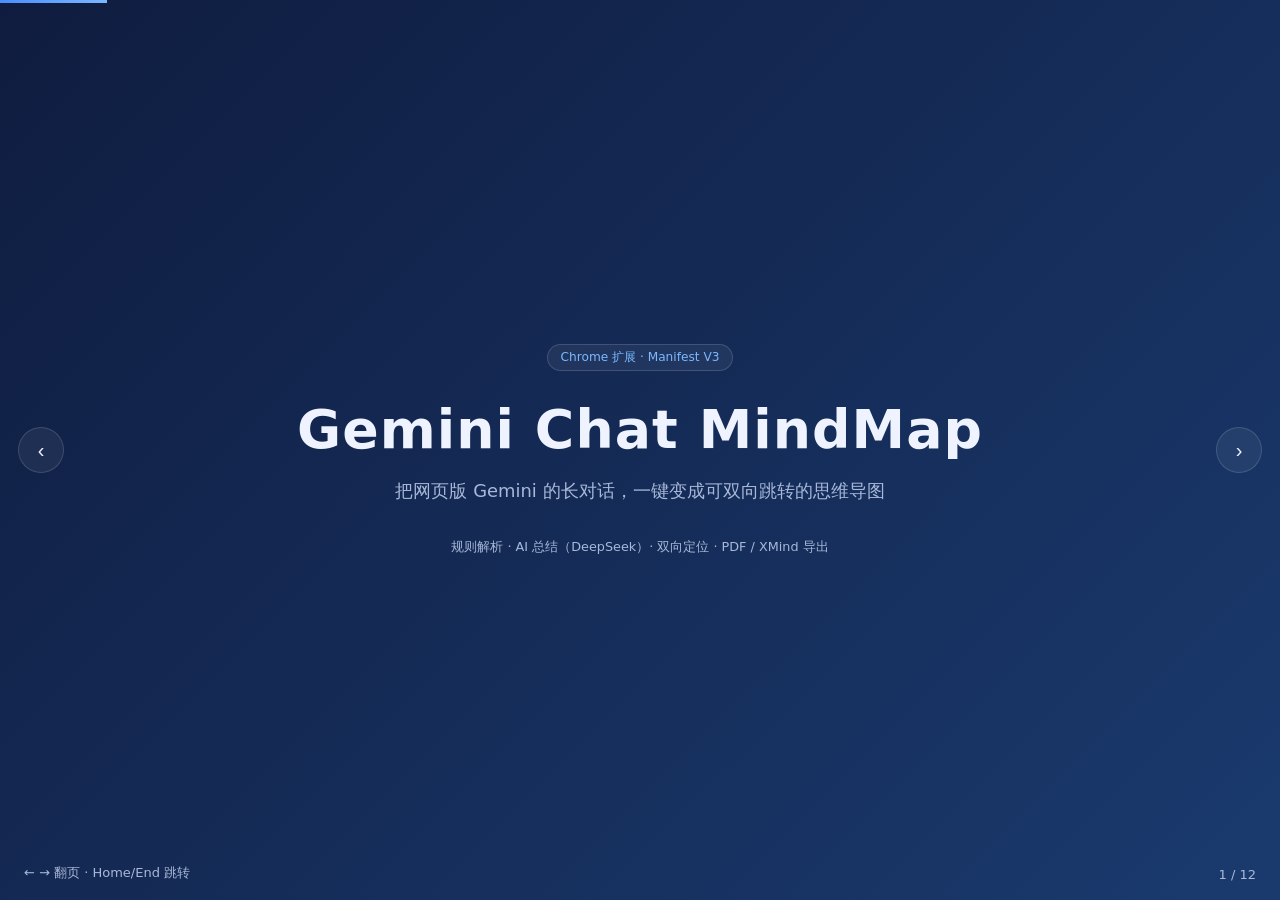
<file: presentation.html>
<!DOCTYPE html>
<html lang="zh-CN">
<head>
<meta charset="UTF-8" />
<meta name="viewport" content="width=device-width, initial-scale=1.0" />
<title>Gemini Chat MindMap · 项目展示</title>
<style>
  :root {
    --bg1: #0f1c3f;
    --bg2: #1a3a6e;
    --accent: #4c8dff;
    --accent2: #7ab8ff;
    --text: #eef3ff;
    --subtle: #a8b8d8;
    --card: rgba(255, 255, 255, 0.06);
    --border: rgba(255, 255, 255, 0.14);
  }
  * { box-sizing: border-box; margin: 0; padding: 0; }
  html, body { height: 100%; overflow: hidden; }
  body {
    font-family: system-ui, -apple-system, 'PingFang SC', 'Microsoft YaHei', sans-serif;
    background: linear-gradient(135deg, var(--bg1), var(--bg2));
    color: var(--text);
  }

  /* ---------- 幻灯片框架 ---------- */
  .deck { height: 100%; position: relative; }
  .slide {
    position: absolute; inset: 0;
    display: flex; flex-direction: column; align-items: center; justify-content: center;
    padding: 6vh 8vw;
    opacity: 0; visibility: hidden;
    transform: translateY(24px);
    transition: opacity .45s ease, transform .45s ease, visibility .45s;
  }
  .slide.active { opacity: 1; visibility: visible; transform: translateY(0); }

  h1 { font-size: 4.2vw; font-weight: 700; letter-spacing: .02em; }
  h2 { font-size: 2.6vw; font-weight: 700; margin-bottom: 4vh; color: var(--text); }
  h2 .no {
    display: inline-block; margin-right: .5em;
    color: var(--accent); font-weight: 800;
  }
  .subtitle { margin-top: 2vh; font-size: 1.4vw; color: var(--subtle); }
  .badge {
    display: inline-block; padding: .3em 1em; border-radius: 999px;
    background: var(--card); border: 1px solid var(--border);
    font-size: .95vw; color: var(--accent2); margin-bottom: 3vh;
  }

  /* ---------- 内容卡片 ---------- */
  .grid { display: grid; gap: 2.2vh 2vw; width: 100%; max-width: 1100px; }
  .grid.cols-2 { grid-template-columns: 1fr 1fr; }
  .grid.cols-3 { grid-template-columns: 1fr 1fr 1fr; }
  .card {
    background: var(--card); border: 1px solid var(--border);
    border-radius: 16px; padding: 2.6vh 1.6vw;
  }
  .card h3 { font-size: 1.25vw; margin-bottom: 1vh; color: var(--accent2); }
  .card p, .card li { font-size: 1.02vw; line-height: 1.75; color: var(--subtle); }
  .card ul { padding-left: 1.2em; }
  .card .em { color: var(--text); font-weight: 600; }

  code, .code {
    font-family: ui-monospace, 'SF Mono', Menlo, Consolas, monospace;
    background: rgba(76, 141, 255, .15); color: var(--accent2);
    border-radius: 6px; padding: .1em .45em; font-size: .92em;
  }
  pre {
    width: 100%; max-width: 1000px;
    background: #0a142e; border: 1px solid var(--border); border-radius: 14px;
    padding: 2.4vh 1.6vw; font-size: .95vw; line-height: 1.7;
    color: #c9dcff; overflow: auto; max-height: 52vh;
    font-family: ui-monospace, 'SF Mono', Menlo, Consolas, monospace;
  }
  pre .k { color: #7ab8ff; }
  pre .s { color: #9ecea0; }
  pre .c { color: #6b7ba0; }

  /* 架构图 */
  .arch { display: flex; align-items: center; gap: 1.2vw; width: 100%; max-width: 1100px; justify-content: center; }
  .arch .node {
    flex: 1; background: var(--card); border: 1px solid var(--border);
    border-radius: 14px; padding: 2.4vh 1vw; text-align: center;
  }
  .arch .node h3 { font-size: 1.1vw; color: var(--accent2); margin-bottom: .8vh; }
  .arch .node p { font-size: .88vw; color: var(--subtle); line-height: 1.6; }
  .arch .arrow { font-size: 1.6vw; color: var(--accent); flex: none; }

  /* 流程条 */
  .flow { display: flex; gap: 1vw; align-items: stretch; width: 100%; max-width: 1100px; }
  .flow .step {
    flex: 1; background: var(--card); border: 1px solid var(--border);
    border-radius: 14px; padding: 2.2vh 1.2vw; position: relative;
  }
  .flow .step::after {
    content: '→'; position: absolute; right: -1.05vw; top: 50%;
    transform: translateY(-50%); color: var(--accent); font-size: 1.3vw;
  }
  .flow .step:last-child::after { content: ''; }
  .flow .step h3 { font-size: 1.05vw; color: var(--accent2); margin-bottom: .8vh; }
  .flow .step p { font-size: .9vw; color: var(--subtle); line-height: 1.6; }

  /* 演示占位图 */
  .demo-shot {
    width: 100%; max-width: 900px; height: 46vh;
    border: 1px dashed var(--border); border-radius: 16px;
    display: flex; align-items: center; justify-content: center;
    background: var(--card); color: var(--subtle); font-size: 1.05vw;
    flex-direction: column; gap: 1vh;
  }
  .demo-shot .icon { font-size: 3vw; }

  /* ---------- 导航 ---------- */
  .progress {
    position: fixed; left: 0; top: 0; height: 3px;
    background: linear-gradient(90deg, var(--accent), var(--accent2));
    transition: width .35s ease; z-index: 10;
  }
  .hud {
    position: fixed; right: 24px; bottom: 18px;
    font-size: 13px; color: var(--subtle); z-index: 10;
  }
  .hint {
    position: fixed; left: 24px; bottom: 18px;
    font-size: 13px; color: var(--subtle); z-index: 10;
  }
  .nav {
    position: fixed; top: 50%; transform: translateY(-50%);
    width: 46px; height: 46px; border-radius: 50%;
    border: 1px solid var(--border); background: var(--card);
    color: var(--text); font-size: 20px; cursor: pointer; z-index: 10;
    display: flex; align-items: center; justify-content: center;
    transition: background .2s;
  }
  .nav:hover { background: rgba(255,255,255,.14); }
  .nav.prev { left: 18px; }
  .nav.next { right: 18px; }
  @media (max-width: 900px) {
    h1 { font-size: 7vw; } h2 { font-size: 5vw; }
    .card h3 { font-size: 3.4vw; } .card p, .card li { font-size: 3vw; }
    .grid.cols-2, .grid.cols-3 { grid-template-columns: 1fr; }
    pre { font-size: 2.6vw; }
  }
</style>
</head>
<body>
<div class="deck" id="deck">

  <!-- 1 封面 -->
  <section class="slide">
    <div class="badge">Chrome 扩展 · Manifest V3</div>
    <h1>Gemini Chat MindMap</h1>
    <p class="subtitle">把网页版 Gemini 的长对话，一键变成可双向跳转的思维导图</p>
    <p class="subtitle" style="margin-top:4vh;font-size:1vw">规则解析 · AI 总结（DeepSeek）· 双向定位 · PDF / XMind 导出</p>
  </section>

  <!-- 2 背景 -->
  <section class="slide">
    <h2><span class="no">01</span>为什么做这个</h2>
    <div class="grid cols-3">
      <div class="card"><h3>长对话难回顾</h3><p>Gemini 会话动辄几十轮，想找回某段讨论只能在页面里<span class="em">反复滚动查找</span>，效率极低。</p></div>
      <div class="card"><h3>思路难梳理</h3><p>线性聊天流无法呈现<span class="em">主题结构与逻辑脉络</span>，复习、复盘时缺少全局视角。</p></div>
      <div class="card"><h3>内容难沉淀</h3><p>对话内容<span class="em">锁在网页里</span>，无法方便地导出为文档或脑图，进入个人知识库。</p></div>
    </div>
  </section>

  <!-- 3 功能总览 -->
  <section class="slide">
    <h2><span class="no">02</span>功能总览</h2>
    <div class="grid cols-2">
      <div class="card"><h3>规则解析</h3><p>按对话轮次即时生成导图，零成本；长回答按标题/段落自动切分子分支。</p></div>
      <div class="card"><h3>AI 总结</h3><p>调用 DeepSeek（chat / reasoner 可选）按<span class="em">主题域聚合</span>提炼大纲，带来源的节点可跳回原文。</p></div>
      <div class="card"><h3>双向跳转</h3><p>点导图节点 → 页面滚动定位并闪烁；悬停原文点「导图」→ 侧边栏展开路径并高亮节点。</p></div>
      <div class="card"><h3>一键导出</h3><p>导出 <span class="em">PDF</span>（整页等比）与 <span class="em">XMind</span> 文件，可直接进入 XMind 继续编辑。</p></div>
    </div>
  </section>

  <!-- 4 演示 -->
  <section class="slide">
    <h2><span class="no">03</span>效果演示</h2>
    <div class="demo-shot" style="border:none;background:none;padding:0">
      <img src="docs/assets/demo.png" alt="Gemini Chat MindMap 实际运行效果" style="max-width:100%;max-height:52vh;border-radius:16px;border:1px solid var(--border);box-shadow:0 12px 48px rgba(0,0,0,.4)" />
    </div>
    <p style="margin-top:2vh;color:var(--subtle);font-size:.95vw">左侧：Gemini 会话页（悬停消息出现「导图」按钮）　右侧：侧边栏思维导图（节点可点击跳回原文）</p>
  </section>

  <!-- 5 架构 -->
  <section class="slide">
    <h2><span class="no">04</span>技术架构</h2>
    <div class="arch">
      <div class="node"><h3>Content Script</h3><p>注入 gemini.google.com<br/>DOM 解析 · 定位闪烁<br/>悬停按钮 · 变更检测</p></div>
      <div class="arrow">⇄</div>
      <div class="node"><h3>Background SW</h3><p>侧边栏开关行为<br/>原文→导图请求中转<br/>（storage.session 暂存）</p></div>
      <div class="arrow">⇄</div>
      <div class="node"><h3>Side Panel</h3><p>mind-elixir 渲染导图<br/>规则/AI 双模式<br/>双向跳转 · PDF/XMind 导出</p></div>
    </div>
    <p style="margin-top:3.5vh;color:var(--subtle);font-size:1vw">零构建方案：原生 JS + vendored 库（mind-elixir / jsPDF / JSZip），无打包工具，维护成本最低</p>
  </section>

  <!-- 7 核心：双向跳转 -->
  <section class="slide">
    <h2><span class="no">05</span>核心实现 · 双向跳转</h2>
    <div class="grid cols-2">
      <div class="card">
        <h3>导图 → 原文</h3>
        <ul>
          <li>节点 <code>data-nodeid</code> → payload Map 查到消息 <code>index</code></li>
          <li><code>GMM_LOCATE</code> → 页面按 index 重查元素</li>
          <li><code>scrollIntoView</code> 居中 + CSS 闪烁高亮</li>
        </ul>
      </div>
      <div class="card">
        <h3>原文 → 导图</h3>
        <ul>
          <li>悬停消息出现「导图」按钮（页面注入样式，不受 CSP 影响）</li>
          <li>点击 → background 暂存 <code>pendingHighlight</code> 并自动打开侧边栏</li>
          <li>面板展开祖先链 → 滚动至节点 → 闪烁</li>
        </ul>
      </div>
    </div>
    <p style="margin-top:3vh;color:var(--subtle);font-size:1vw">锚点用「会话内序号」而非 DOM 引用：定位时实时重查，<span style="color:var(--accent2)">天然容忍 Gemini 的重渲染</span></p>
  </section>

  <!-- 8 AI 管线 -->
  <section class="slide">
    <h2><span class="no">06</span>AI 总结管线（DeepSeek）</h2>
    <div class="flow">
      <div class="step"><h3>① 转录</h3><p>轮次分组 + 【第n轮】标注，单条 2500 字 / 总量 45k 字截断</p></div>
      <div class="step"><h3>② 提示词</h3><p>要求按主题域聚合、2~4 层结构、ref 标注来源轮次、严格 JSON</p></div>
      <div class="step"><h3>③ 调用</h3><p>deepseek-chat（JSON 模式）或 deepseek-reasoner（更高质量）</p></div>
      <div class="step"><h3>④ 清洗</h3><p>剥离围栏宽松解析 → 校验层级/字数 → ref 轮次号映射回消息 index</p></div>
    </div>
  </section>

  <!-- 9 导出 -->
  <section class="slide">
    <h2><span class="no">07</span>导出能力</h2>
    <div class="grid cols-2">
      <div class="card">
        <h3>PDF</h3>
        <p>mind-elixir <code>exportPng()</code> 渲染整图 → jsPDF 按导图<span class="em">实际宽高建同尺寸页面</span> → 直接下载，无裁剪无缩放。</p>
      </div>
      <div class="card">
        <h3>XMind</h3>
        <p>导图树转 XMind 2020+ 的 <code>content.json</code>（topic→title、children→attached）→ JSZip 打包 <code>.xmind</code> → XMind 打开可继续编辑。</p>
      </div>
    </div>
  </section>

  <!-- 10 难点 -->
  <section class="slide">
    <h2><span class="no">08</span>踩过的坑与解法</h2>
    <div class="grid cols-3">
      <div class="card"><h3>扩展重载脚本失效</h3><p>重载后旧 content script 上下文死亡，通信必挂。<br/><span class="em">解：</span>通信失败时用 <code>chrome.scripting</code> 自动重注入 + 旧脚本清理注册表。</p></div>
      <div class="card"><h3>IIFE 导出形式</h3><p>mind-elixir IIFE 全局变量是模块对象而非类。<br/><span class="em">解：</span><code>MindElixir.default || MindElixir</code> 兼容取值。</p></div>
      <div class="card"><h3>无障碍文本污染</h3><p>抓取文本混入 "You said" 等屏幕阅读器前缀。<br/><span class="em">解：</span>文本提取后正则剥离已知前缀。</p></div>
    </div>
  </section>

  <!-- 11 测试 -->
  <section class="slide">
    <h2><span class="no">09</span>质量保障</h2>
    <div class="grid cols-2">
      <div class="card"><h3>单元测试 × 34</h3><p>树构建抽为纯函数模块 <code>treeBuilder.js</code>：轮次分组、50 轮截断、ref 映射、AI JSON 容错、深度防护等 <span class="em">34 项断言全过</span>。</p></div>
      <div class="card"><h3>手动测试清单</h3><p>覆盖：规则/AI 生成、双向跳转、会话更新提示、长会话截断、空会话、无效 Key、断网等边界场景。</p></div>
    </div>
  </section>

  <!-- 12 展望 -->
  <section class="slide">
    <h2><span class="no">10</span>后续规划</h2>
    <div class="grid cols-3">
      <div class="card"><h3>历史会话</h3><p>支持从侧边栏会话列表选择历史对话生成导图。</p></div>
      <div class="card"><h3>更多平台</h3><p>抽象解析层，适配 ChatGPT / Claude 等对话站点。</p></div>
      <div class="card"><h3>更多导出</h3><p>Markdown 大纲、OPML、PNG 长图等格式。</p></div>
    </div>
  </section>

  <!-- 13 结尾 -->
  <section class="slide">
    <h1 style="font-size:3.4vw">让每一次 AI 对话<br/>都能沉淀为结构化知识</h1>
    <p class="subtitle">Gemini Chat MindMap · 谢谢观看</p>
  </section>

</div>

<div class="progress" id="progress"></div>
<button class="nav prev" id="btnPrev" aria-label="上一页">‹</button>
<button class="nav next" id="btnNext" aria-label="下一页">›</button>
<div class="hint">← → 翻页 · Home/End 跳转</div>
<div class="hud" id="hud">1 / 13</div>

<script>
(function () {
  var slides = document.querySelectorAll('.slide');
  var total = slides.length;
  var cur = 0;
  var hud = document.getElementById('hud');
  var progress = document.getElementById('progress');

  function show(i) {
    cur = Math.max(0, Math.min(total - 1, i));
    slides.forEach(function (s, idx) { s.classList.toggle('active', idx === cur); });
    hud.textContent = (cur + 1) + ' / ' + total;
    progress.style.width = ((cur + 1) / total * 100) + '%';
  }

  document.getElementById('btnPrev').addEventListener('click', function () { show(cur - 1); });
  document.getElementById('btnNext').addEventListener('click', function () { show(cur + 1); });

  document.addEventListener('keydown', function (e) {
    if (e.key === 'ArrowRight' || e.key === 'ArrowDown' || e.key === ' ' || e.key === 'PageDown') { e.preventDefault(); show(cur + 1); }
    else if (e.key === 'ArrowLeft' || e.key === 'ArrowUp' || e.key === 'PageUp') { e.preventDefault(); show(cur - 1); }
    else if (e.key === 'Home') { show(0); }
    else if (e.key === 'End') { show(total - 1); }
  });

  // 触摸滑动支持
  var touchX = null;
  document.addEventListener('touchstart', function (e) { touchX = e.touches[0].clientX; }, { passive: true });
  document.addEventListener('touchend', function (e) {
    if (touchX == null) return;
    var dx = e.changedTouches[0].clientX - touchX;
    if (dx < -50) show(cur + 1);
    else if (dx > 50) show(cur - 1);
    touchX = null;
  }, { passive: true });

  show(0);
})();
</script>
</body>
</html>
</file>
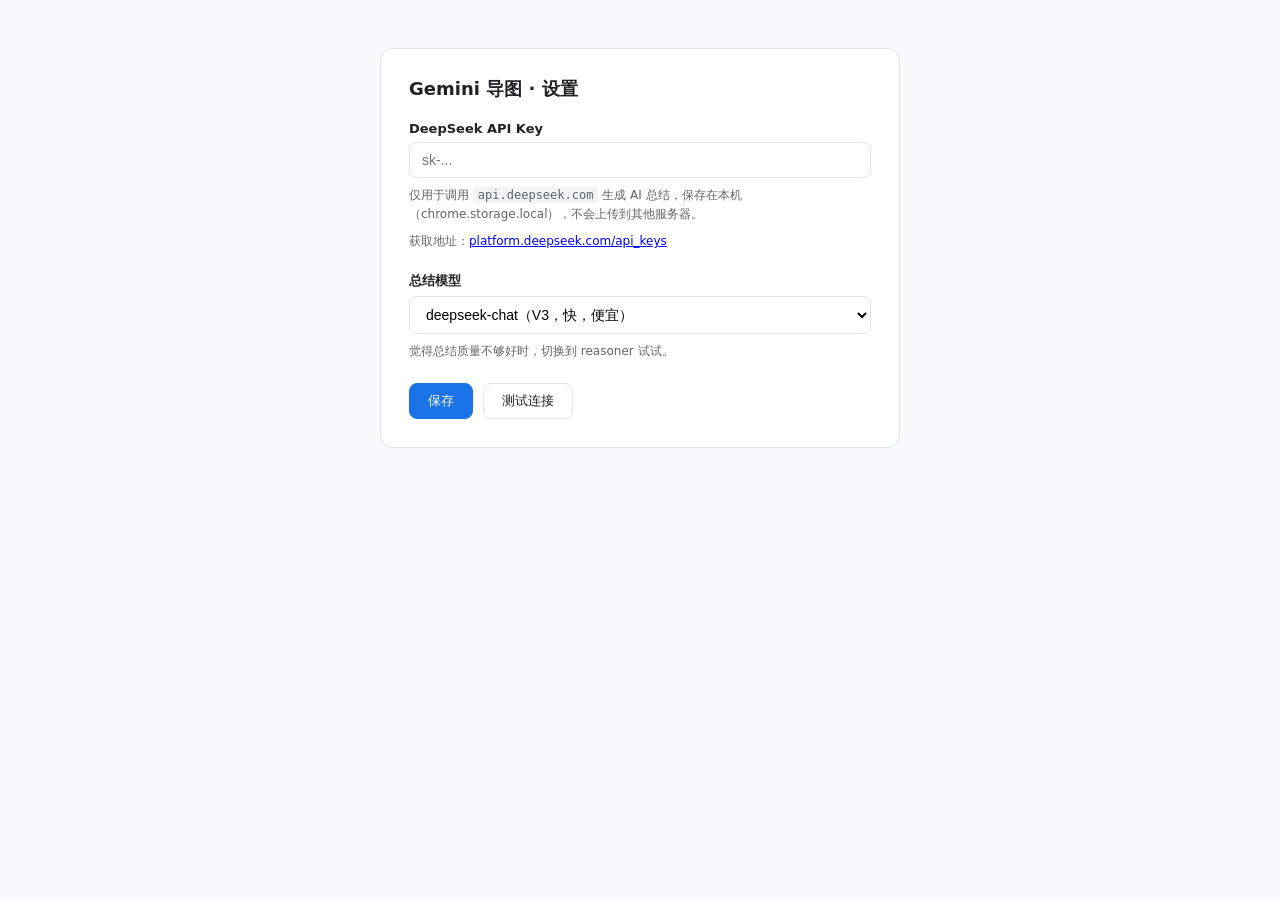
<file: options/options.html>
<!DOCTYPE html>
<html lang="zh-CN">
<head>
  <meta charset="UTF-8" />
  <title>Gemini 导图 - 设置</title>
  <link rel="stylesheet" href="options.css" />
</head>
<body>
  <main class="card">
    <h1>Gemini 导图 · 设置</h1>

    <section>
      <label for="apiKey">DeepSeek API Key</label>
      <input id="apiKey" type="password" placeholder="sk-..." autocomplete="off" spellcheck="false" />
      <p class="hint">仅用于调用 <code>api.deepseek.com</code> 生成 AI 总结，保存在本机（chrome.storage.local），不会上传到其他服务器。</p>
      <p class="hint">获取地址：<a href="https://platform.deepseek.com/api_keys" target="_blank" rel="noreferrer">platform.deepseek.com/api_keys</a></p>
    </section>

    <section>
      <label for="model">总结模型</label>
      <select id="model">
        <option value="deepseek-chat">deepseek-chat（V3，快，便宜）</option>
        <option value="deepseek-reasoner">deepseek-reasoner（R1，总结质量更高，较慢）</option>
      </select>
      <p class="hint">觉得总结质量不够好时，切换到 reasoner 试试。</p>
    </section>

    <div class="actions">
      <button id="btnSave" class="primary">保存</button>
      <button id="btnTest">测试连接</button>
      <span id="msg" class="msg"></span>
    </div>
  </main>

  <script src="options.js"></script>
</body>
</html>
</file>
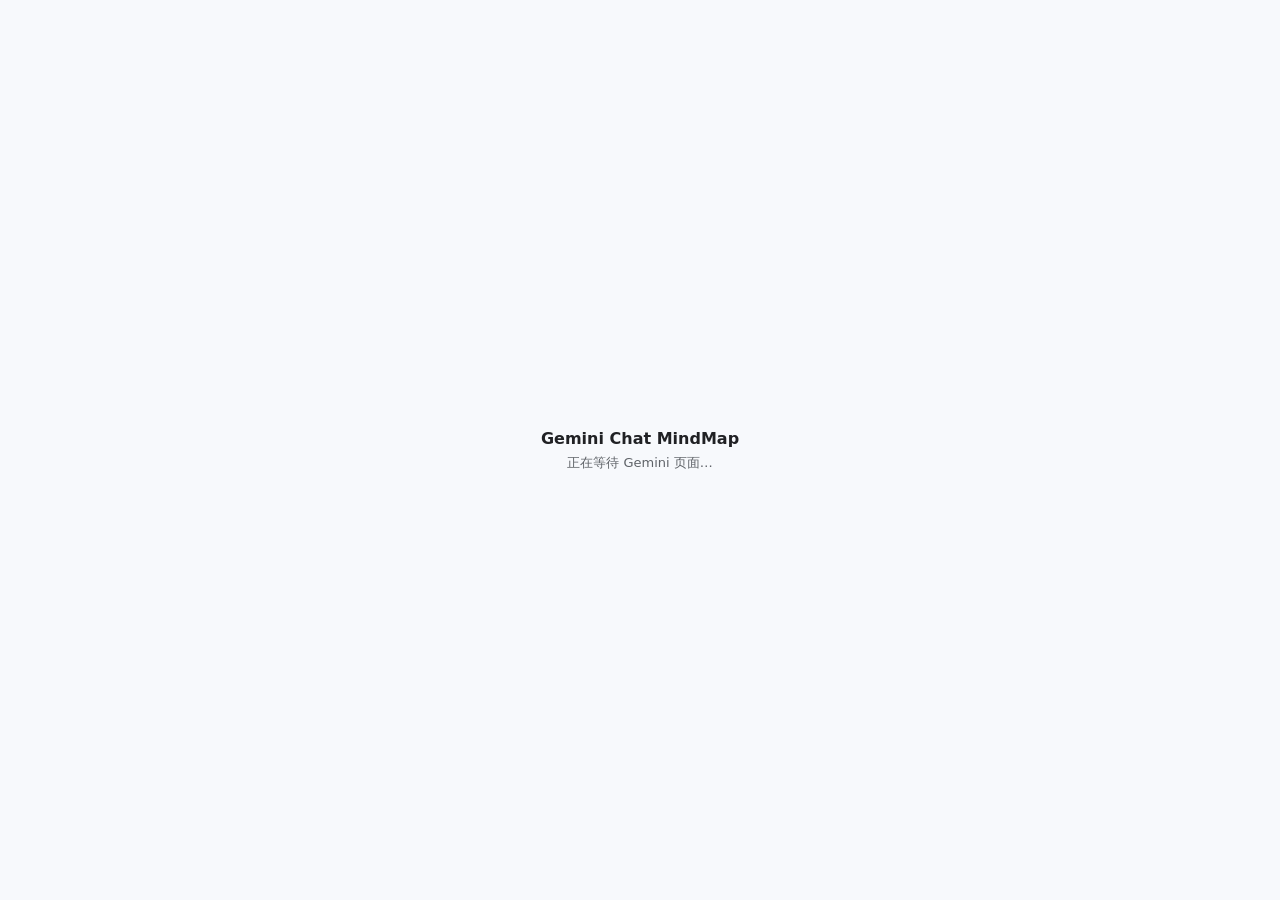
<file: sidepanel/sidepanel.html>
<!DOCTYPE html>
<html lang="zh-CN">
<head>
  <meta charset="UTF-8" />
  <title>Gemini 导图</title>
  <link rel="stylesheet" href="../lib/mind-elixir/MindElixir.css" />
  <link rel="stylesheet" href="sidepanel.css" />
</head>
<body>
  <header class="gmm-header">
    <div class="gmm-title-row">
      <span class="gmm-title">Gemini 导图</span>
      <div class="gmm-header-actions">
        <div class="gmm-export-wrap">
          <button id="btnExport" class="gmm-icon-btn">导出</button>
          <div id="exportMenu" class="gmm-export-menu" hidden>
            <button id="btnExportPdf" class="gmm-export-item">导出 PDF</button>
            <button id="btnExportXmind" class="gmm-export-item">导出 XMind</button>
          </div>
        </div>
        <button id="btnSettings" class="gmm-icon-btn" title="设置 DeepSeek API Key">设置</button>
      </div>
    </div>
    <div class="gmm-controls">
      <div class="gmm-modes" role="tablist">
        <button id="modeRule" class="gmm-mode active" role="tab">规则解析</button>
        <button id="modeAI" class="gmm-mode" role="tab">AI 总结</button>
      </div>
      <button id="btnGenerate" class="gmm-primary">生成导图</button>
    </div>
  </header>

  <div id="updateBar" class="gmm-update-bar" hidden>
    <span>会话内容已更新</span>
    <button id="btnRefresh" class="gmm-mini-btn">刷新导图</button>
  </div>

  <div id="status" class="gmm-status" hidden></div>

  <div id="map" class="gmm-map"></div>

  <div id="empty" class="gmm-empty">
    <p class="gmm-empty-title">Gemini Chat MindMap</p>
    <p id="emptyText">正在等待 Gemini 页面…</p>
  </div>

  <script src="../lib/mind-elixir/MindElixir.iife.js"></script>
  <script src="../lib/jspdf/jspdf.umd.min.js"></script>
  <script src="../lib/jszip/jszip.min.js"></script>
  <script src="treeBuilder.js"></script>
  <script src="sidepanel.js"></script>
</body>
</html>
</file>
<file: options/options.css>
/* Gemini Chat MindMap - 设置页样式 */

* {
  box-sizing: border-box;
}

body {
  margin: 0;
  font-family: system-ui, -apple-system, 'Segoe UI', Roboto, sans-serif;
  background: #f7f9fc;
  color: #202124;
  display: flex;
  justify-content: center;
  padding: 48px 16px;
}

.card {
  width: 520px;
  max-width: 100%;
  background: #fff;
  border: 1px solid #e0e5eb;
  border-radius: 12px;
  padding: 28px;
}

h1 {
  font-size: 18px;
  margin: 0 0 20px;
}

label {
  display: block;
  font-size: 13px;
  font-weight: 600;
  margin-bottom: 6px;
}

input,
select {
  width: 100%;
  padding: 9px 12px;
  font-size: 14px;
  border: 1px solid #e0e5eb;
  border-radius: 8px;
  outline: none;
  background: #fff;
}

input:focus,
select:focus {
  border-color: #1a73e8;
}

section + section {
  margin-top: 20px;
}

.hint {
  font-size: 12px;
  color: #5f6368;
  line-height: 1.6;
  margin: 8px 0 0;
}

code {
  background: #f1f3f4;
  border-radius: 4px;
  padding: 1px 5px;
}

.actions {
  display: flex;
  align-items: center;
  gap: 10px;
  margin-top: 22px;
}

button {
  border: 1px solid #e0e5eb;
  background: #fff;
  color: #202124;
  border-radius: 8px;
  padding: 8px 18px;
  font-size: 13px;
  cursor: pointer;
}

button.primary {
  background: #1a73e8;
  border-color: #1a73e8;
  color: #fff;
}

button.primary:hover {
  background: #1765cc;
}

button:disabled {
  opacity: 0.6;
  cursor: default;
}

.msg {
  font-size: 12px;
}

.msg.ok {
  color: #137333;
}

.msg.err {
  color: #a50e0e;
}
</file>
<file: lib/mind-elixir/MindElixir.css>
.map-container p{margin:0}.map-container{-webkit-tap-highlight-color:transparent;-webkit-user-select:none;-ms-user-select:none;user-select:none;touch-action:none;outline:none;width:100%;height:100%;font-family:-apple-system,BlinkMacSystemFont,Helvetica Neue,PingFang SC,Microsoft YaHei,Source Han Sans SC,Noto Sans CJK SC,WenQuanYi Micro Hei,sans-serif;font-size:16px;overflow:hidden}.map-container *{box-sizing:border-box}.map-container::-webkit-scrollbar{width:0;height:0}.map-container .selected{outline:2px solid var(--selected);outline-offset:1px}.map-container.space-pressed,.map-container.space-pressed *{cursor:grab!important}.map-container.space-pressed:active,.map-container.space-pressed:active *{cursor:grabbing!important}.map-container .hyper-link{margin-left:.3em;text-decoration:none}.map-container me-main>me-wrapper>me-parent>me-epd{top:calc(50% - 9px)}.map-container me-epd{top:calc(100% - 9px)}.map-container .lhs{direction:rtl}.map-container .lhs>me-wrapper>me-parent>me-epd{left:-10px}.map-container .lhs me-epd{left:5px}.map-container .lhs me-tpc{direction:ltr}.map-container .rhs>me-wrapper>me-parent>me-epd{right:-10px}.map-container .rhs me-epd{right:5px}.map-container me-nodes.down{flex-direction:column}.map-container me-nodes.down me-main{flex-direction:row;justify-content:center;align-items:flex-start;display:flex}.map-container me-nodes.down>me-main>me-wrapper{margin:var(--main-gap-x) var(--main-gap-y)}.map-container me-nodes.down me-wrapper{flex-direction:column;align-items:center;display:flex}.map-container me-nodes.down me-children{margin-top:var(--node-gap-x);flex-direction:row;justify-content:center;align-items:flex-start;display:flex}.map-container me-nodes.down me-parent{padding:0 var(--node-gap-y);margin:0}.map-container me-nodes.down me-children me-parent>me-tpc{border:1px solid var(--main-color);background-color:var(--main-bgcolor);border-radius:6px;padding:6px 12px}.map-container me-nodes.down me-epd{top:calc(100% - 9px);left:calc(50% - 9px);right:auto}.map-container me-nodes.down>me-main>me-wrapper>me-parent>me-epd{top:calc(100% - 9px);left:calc(50% - 9px);right:auto}.map-container me-nodes.down .insert-preview.before{width:14px;height:100%;top:0;left:-14px}.map-container me-nodes.down .insert-preview.after{width:14px;height:100%;top:0;left:auto;right:-14px}.map-container{background-color:var(--bgcolor)}.map-container .map-canvas{pointer-events:none;-webkit-user-select:none;-ms-user-select:none;user-select:none;width:-webkit-fit-content;width:fit-content;position:relative;transform:scale(1)}.map-container .map-canvas me-nodes{width:-webkit-max-content;width:max-content;height:-webkit-max-content;height:max-content;padding:var(--map-padding);justify-content:center;align-items:center;display:flex;position:relative}.map-container me-main>me-wrapper{margin:var(--main-gap-y) var(--main-gap-x);position:relative}.map-container me-main>me-wrapper>me-parent{margin:10px;padding:0}.map-container me-main>me-wrapper>me-parent>me-tpc{border-radius:var(--main-radius);background-color:var(--main-bgcolor);border:var(--main-border,2px solid var(--main-color));color:var(--main-color);padding:8px 25px}.map-container me-wrapper{width:-webkit-fit-content;width:fit-content;display:block}.map-container me-children{vertical-align:middle;display:inline-block}.map-container me-parent{vertical-align:middle;display:inline-block}.map-container me-root{z-index:10;margin:45px 0;position:relative}.map-container me-root me-tpc{color:var(--root-color);border-radius:var(--root-radius);border:var(--root-border-color) 2px solid;background-color:var(--root-bgcolor);padding:10px 30px;font-size:25px}.map-container me-parent{cursor:pointer;padding:6px var(--node-gap-x);margin-top:var(--node-gap-y);z-index:10;position:relative}.map-container me-parent me-tpc{color:var(--color);padding:var(--topic-padding);border-radius:3px;position:relative}.map-container me-parent me-tpc .insert-preview{z-index:9;width:100%;position:absolute;left:0}.map-container me-parent me-tpc .show{pointer-events:none;opacity:.7;background:#7ad5ff;border-radius:3px}.map-container me-parent me-tpc .before{height:14px;top:-14px}.map-container me-parent me-tpc .in{height:100%;top:0}.map-container me-parent me-tpc .after{height:14px;bottom:-14px}.map-container me-parent me-epd{opacity:.8;pointer-events:all;z-index:9;background-image:url([data-uri]);background-position:50%;background-repeat:no-repeat;background-size:contain;width:18px;height:18px;position:absolute}.map-container me-parent me-epd.minus{opacity:0;transition:opacity .3s;background-image:url([data-uri])!important}@media (hover:hover){.map-container me-parent me-epd.minus:hover{opacity:.8}}@media (hover:none){.map-container me-parent me-epd.minus{opacity:.8}}.map-container .icon{vertical-align:-.15em;fill:currentColor;width:1em;height:1em;overflow:hidden}.map-container .lines,.map-container .summary,.map-container .subLines,.map-container .topiclinks,.map-container .linkcontroller{width:100%;height:102%;position:absolute;top:0;left:0}.map-container .topiclinks,.map-container .linkcontroller,.map-container .summary{pointer-events:none;z-index:20}.map-container .summary>g{cursor:pointer;pointer-events:stroke;z-index:20}.map-container .topiclinks>g{cursor:pointer;pointer-events:stroke;z-index:20}.map-container .label-container{z-index:21}.map-container .lines,.map-container .subLines{pointer-events:none}.map-container #input-box{-webkit-user-select:auto;-ms-user-select:auto;user-select:auto;pointer-events:auto;width:-webkit-max-content;width:max-content;max-width:35em;color:var(--color);background-color:var(--bgcolor);z-index:100;direction:ltr;border-radius:3px;outline:1px solid #ccc;position:absolute;top:0;left:0}.map-container me-tpc{white-space:pre-wrap;pointer-events:all;max-width:35em;display:block}.map-container me-tpc>*{pointer-events:none}.map-container me-tpc>a{pointer-events:auto}.map-container me-tpc>iframe{pointer-events:auto}.map-container me-tpc>.text{display:inline-block}.map-container me-tpc>.text a{pointer-events:auto}.map-container me-tpc>img{object-fit:cover;margin-bottom:8px;display:block}.map-container .circle{pointer-events:all;z-index:50;cursor:pointer;background:#757575;border:2px solid #fff;border-radius:100%;width:10px;height:10px;margin-top:-5px;margin-left:-5px;position:absolute}.map-container .circle:before{content:"";background:0 0;width:30px;height:30px;position:absolute;top:50%;left:50%;transform:translate(-50%,-50%)}.map-container .tags{direction:ltr}.map-container .tags span{color:#276f86;background:#d6f0f8;border-radius:3px;margin:2px 4px 0 0;padding:2px 4px;font-size:12px;line-height:1.3em;display:inline-block}.map-container .icons{direction:ltr;margin-left:5px;display:inline-block}.map-container .icons span{line-height:1.3em;display:inline-block}.map-container .mind-elixir-ghost{box-sizing:content-box;opacity:.7;background-color:var(--main-bgcolor);border:2px solid var(--main-color);color:var(--main-color);white-space:nowrap;text-overflow:ellipsis;pointer-events:none;z-index:1000;border-radius:6px;width:-webkit-fit-content;width:fit-content;max-width:200px;padding:8px 16px;display:none;position:absolute;top:0;left:0;overflow:hidden}.map-container .selection-area{background:#4f90f22d;border:1px solid #4f90f2}.map-container .svg-label{overflow-wrap:break-word;-webkit-hyphens:auto;-ms-hyphens:auto;hyphens:auto;pointer-events:auto;cursor:pointer;z-index:10;width:-webkit-max-content;width:max-content;line-height:1.2;position:absolute}.map-container .svg-label p{max-width:200px}.map-container .svg-label{padding:var(--topic-padding);border-radius:3px}.map-container .svg-label[data-type=arrow]{background-color:var(--main-bgcolor-transparent)}.map-container h1{color:var(--selected);font-size:1.5rem;font-weight:700}.map-container h2{color:var(--selected);font-size:1.25rem;font-weight:600}.map-container h3{color:var(--selected);font-size:1.125rem;font-weight:600}.map-container h4{color:var(--selected);font-size:1rem;font-weight:600}.map-container h5{color:var(--selected);font-size:.875rem;font-weight:600}.map-container h6{color:var(--selected);margin:.1rem 0;font-size:.875rem;font-style:italic;font-weight:500}.map-container strong.asterisk-emphasis,.map-container em{color:var(--selected)}.map-container strong.underscore-emphasis{background:#ffeb3b40;border-radius:.15em;padding:.05em .15em}.map-container a{color:var(--selected)}.map-container a:hover{color:var(--selected);text-decoration:underline}.map-container .context-menu{z-index:99;width:100%;height:100%;position:fixed;top:0;left:0}.map-container .context-menu .menu-list{color:var(--panel-color);border-radius:5px;margin:0;padding:0;list-style:none;position:fixed;overflow:hidden;box-shadow:0 12px 15px #0003}.map-container .context-menu .menu-list li{white-space:nowrap;background:var(--panel-bgcolor);border-bottom:1px solid var(--panel-border-color);cursor:pointer;min-width:200px;padding:6px 10px;overflow:hidden}.map-container .context-menu .menu-list li span{line-height:20px}.map-container .context-menu .menu-list li a{color:#333;text-decoration:none}.map-container .context-menu .menu-list li.disabled{display:none}.map-container .context-menu .menu-list li:hover{filter:brightness(.95)}.map-container .context-menu .menu-list li:last-child{border-bottom:0}.map-container .context-menu .menu-list li span:last-child{float:right}.map-container .context-menu .key{color:#333;background-color:#f1f1f1;border-radius:3px;padding:2px 5px;font-size:10px}.map-container .tips{color:var(--panel-color);background:var(--panel-bgcolor);opacity:.8;border-radius:5px;padding:5px 10px;font-weight:700;position:absolute;bottom:28px;left:50%;transform:translate(-50%)}.mind-elixir-toolbar{color:var(--panel-color);background:var(--panel-bgcolor);border-radius:5px;padding:10px;position:absolute;box-shadow:0 1px 2px #0003}.mind-elixir-toolbar svg{display:inline-block}.mind-elixir-toolbar span:active{opacity:.5}.mind-elixir-toolbar.rb{bottom:20px;right:20px}.mind-elixir-toolbar.rb span+span{margin-left:10px}.mind-elixir-toolbar.lt{font-size:20px;top:20px;left:20px}.mind-elixir-toolbar.lt span{display:block}.mind-elixir-toolbar.lt span+span{margin-top:10px}
</file>
<file: sidepanel/sidepanel.css>
/* Gemini Chat MindMap - 侧边栏样式 */

:root {
  --gmm-primary: #1a73e8;
  --gmm-primary-dark: #1765cc;
  --gmm-bg: #f7f9fc;
  --gmm-border: #e0e5eb;
  --gmm-text: #202124;
  --gmm-subtle: #5f6368;
}

* {
  box-sizing: border-box;
}

html,
body {
  margin: 0;
  padding: 0;
  height: 100%;
  font-family: system-ui, -apple-system, 'Segoe UI', Roboto, sans-serif;
  color: var(--gmm-text);
}

body {
  display: flex;
  flex-direction: column;
  background: var(--gmm-bg);
}

/* ---------- 顶部 ---------- */
.gmm-header {
  padding: 10px 12px 8px;
  background: #fff;
  border-bottom: 1px solid var(--gmm-border);
  flex: none;
}

.gmm-title-row {
  display: flex;
  align-items: center;
  justify-content: space-between;
  margin-bottom: 8px;
}

.gmm-title {
  font-size: 15px;
  font-weight: 600;
}

.gmm-icon-btn {
  border: 1px solid var(--gmm-border);
  background: #fff;
  color: var(--gmm-subtle);
  border-radius: 6px;
  padding: 3px 10px;
  font-size: 12px;
  cursor: pointer;
}

.gmm-icon-btn:hover {
  background: #f1f3f4;
}

.gmm-controls {
  display: flex;
  align-items: center;
  gap: 8px;
}

.gmm-modes {
  display: flex;
  border: 1px solid var(--gmm-border);
  border-radius: 8px;
  overflow: hidden;
  flex: 1;
}

.gmm-mode {
  flex: 1;
  border: none;
  background: #fff;
  padding: 5px 0;
  font-size: 12px;
  color: var(--gmm-subtle);
  cursor: pointer;
}

.gmm-mode.active {
  background: var(--gmm-primary);
  color: #fff;
}

.gmm-primary {
  border: none;
  background: var(--gmm-primary);
  color: #fff;
  border-radius: 8px;
  padding: 6px 14px;
  font-size: 13px;
  cursor: pointer;
  white-space: nowrap;
}

.gmm-primary:hover {
  background: var(--gmm-primary-dark);
}

.gmm-primary:disabled {
  background: #9ab8e8;
  cursor: default;
}

/* ---------- 更新条 / 状态 ---------- */
.gmm-update-bar {
  display: flex;
  align-items: center;
  justify-content: space-between;
  padding: 6px 12px;
  font-size: 12px;
  color: #7a4d00;
  background: #fef7e0;
  border-bottom: 1px solid #f3dfae;
  flex: none;
}

.gmm-mini-btn {
  border: 1px solid var(--gmm-border);
  background: #fff;
  border-radius: 6px;
  padding: 2px 10px;
  font-size: 12px;
  cursor: pointer;
}

.gmm-status {
  padding: 8px 12px;
  font-size: 12px;
  line-height: 1.5;
  background: #e8f0fe;
  color: #174ea6;
  border-bottom: 1px solid #c6dafc;
  flex: none;
  white-space: pre-wrap;
  word-break: break-all;
}

.gmm-status.gmm-error {
  background: #fce8e6;
  color: #a50e0e;
  border-bottom-color: #f5c6c2;
}

.gmm-header-actions {
  display: flex;
  align-items: center;
  gap: 8px;
}

/* ---------- 导出菜单 ---------- */
.gmm-export-wrap {
  position: relative;
}

.gmm-export-menu {
  position: absolute;
  top: calc(100% + 4px);
  right: 0;
  background: #fff;
  border: 1px solid var(--gmm-border);
  border-radius: 8px;
  box-shadow: 0 4px 16px rgba(0, 0, 0, 0.12);
  overflow: hidden;
  z-index: 100;
  min-width: 120px;
}

.gmm-export-item {
  display: block;
  width: 100%;
  border: none;
  background: #fff;
  padding: 8px 14px;
  font-size: 13px;
  text-align: left;
  cursor: pointer;
  color: var(--gmm-text);
}

.gmm-export-item:hover {
  background: #f1f3f4;
}

/* ---------- 导图区域 ---------- */
.gmm-map {
  flex: 1;
  min-height: 0;
  position: relative;
}

.gmm-empty {
  position: absolute;
  inset: 0;
  display: flex;
  flex-direction: column;
  align-items: center;
  justify-content: center;
  gap: 6px;
  padding: 24px;
  text-align: center;
  color: var(--gmm-subtle);
  font-size: 13px;
  background: var(--gmm-bg);
}

.gmm-empty[hidden] {
  display: none;
}

.gmm-empty-title {
  font-size: 16px;
  font-weight: 600;
  color: var(--gmm-text);
  margin: 0;
}

.gmm-empty p {
  margin: 0;
}

/* 导图节点闪烁（原文 → 导图高亮） */
.gmm-node-flash {
  animation: gmm-node-flash-anim 0.9s ease-in-out 2;
}

@keyframes gmm-node-flash-anim {
  0%,
  100% {
    filter: none;
  }
  50% {
    filter: drop-shadow(0 0 6px rgba(26, 115, 232, 0.9));
  }
}
</file>
